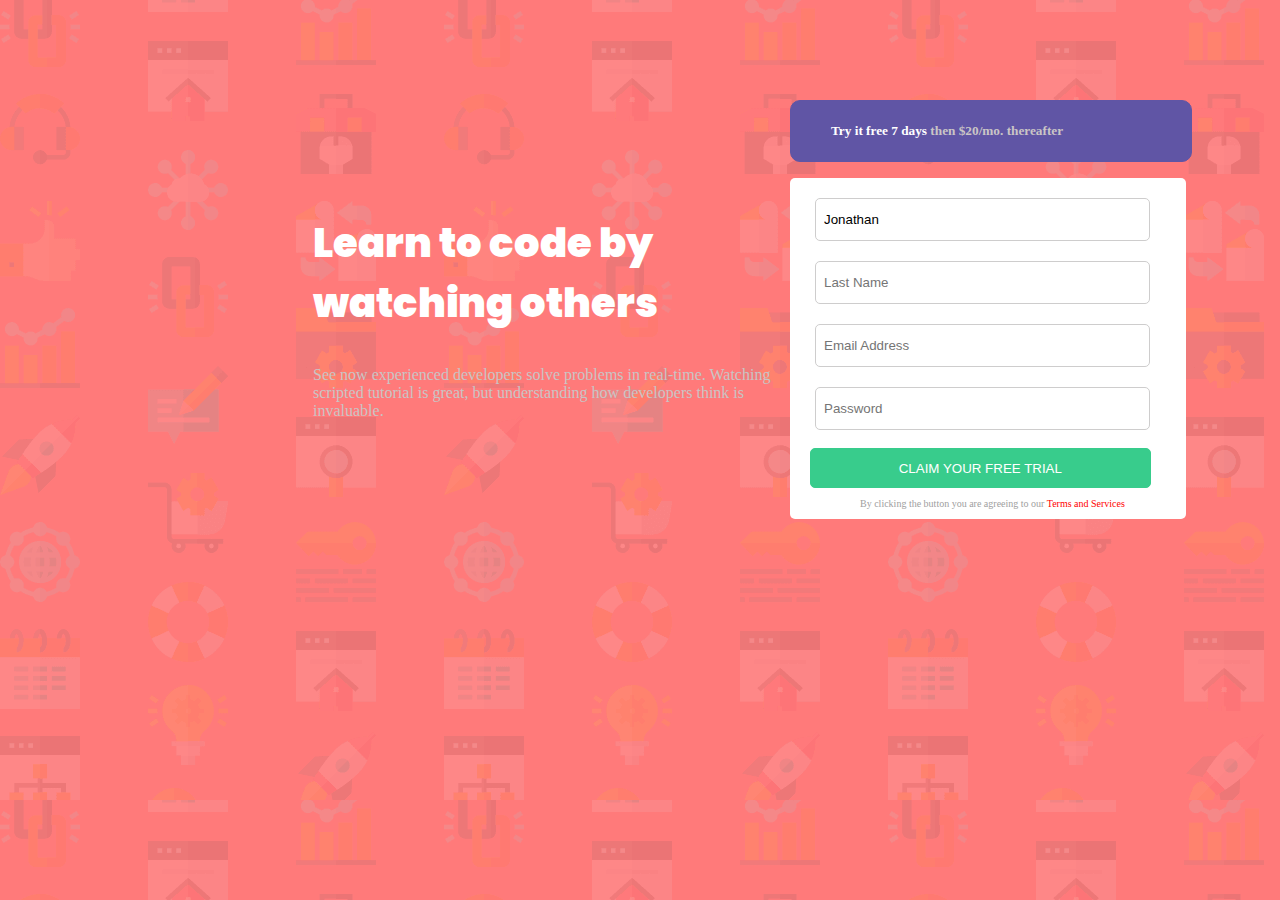
<file: index.html>
<!DOCTYPE html>
<html lang="en">

<head>
    <meta charset="UTF-8" />
    <meta http-equiv="X-UA-Compatible" content="IE=edge" />
    <meta name="viewport" content="width=device-width, initial-scale=1.0" />
    <link rel="stylesheet" href="simple-page.css">
    <link
        href="https://fonts.googleapis.com/css2?family=Big+Shoulders+Display:wght@100&family=Lexend+Deca:wght@100&family=Oswald:wght@200&family=Pacifico&family=Poppins:wght@100&family=Roboto+Flex:opsz,wght@8..144,100&family=Source+Serif+Pro:ital,wght@0,200;1,200&family=Work+Sans:wght@100&display=swap"
        rel="stylesheet" 
    />
    <title>Login</title>
    <link rel="icon" href="favicon-32x32.png" />
</head>

<body>
    <main>
        <div class="container">
            <div class="box1">
                <h2>Learn to code by watching others</h2>
                <p>
                    See now experienced developers solve problems in real-time.
                    Watching scripted tutorial is great, but understanding how developers think is invaluable.
                </p>
            </div>
            <div class="box2">
                <h5>Try it free 7 days <span>then $20/mo. thereafter</span></h5>

            </div>
            <div class="box3">
                <form>
                    <input type="text" value="Jonathan" placeholder="First Name"><br>
                    <input type="text" placeholder="Last Name"><br>
                    <input type="email" placeholder="Email Address"><br>
                    <input type="password" placeholder="Password"><br><br>
                    <button>CLAIM YOUR FREE TRIAL</button><br>
                </form>
                <P class="small"> By clicking the button you are agreeing to our <span class="red"> Terms and Services
                    </span></P>
            </div>
        </div>
    </main>
</body>

</html>
</file>
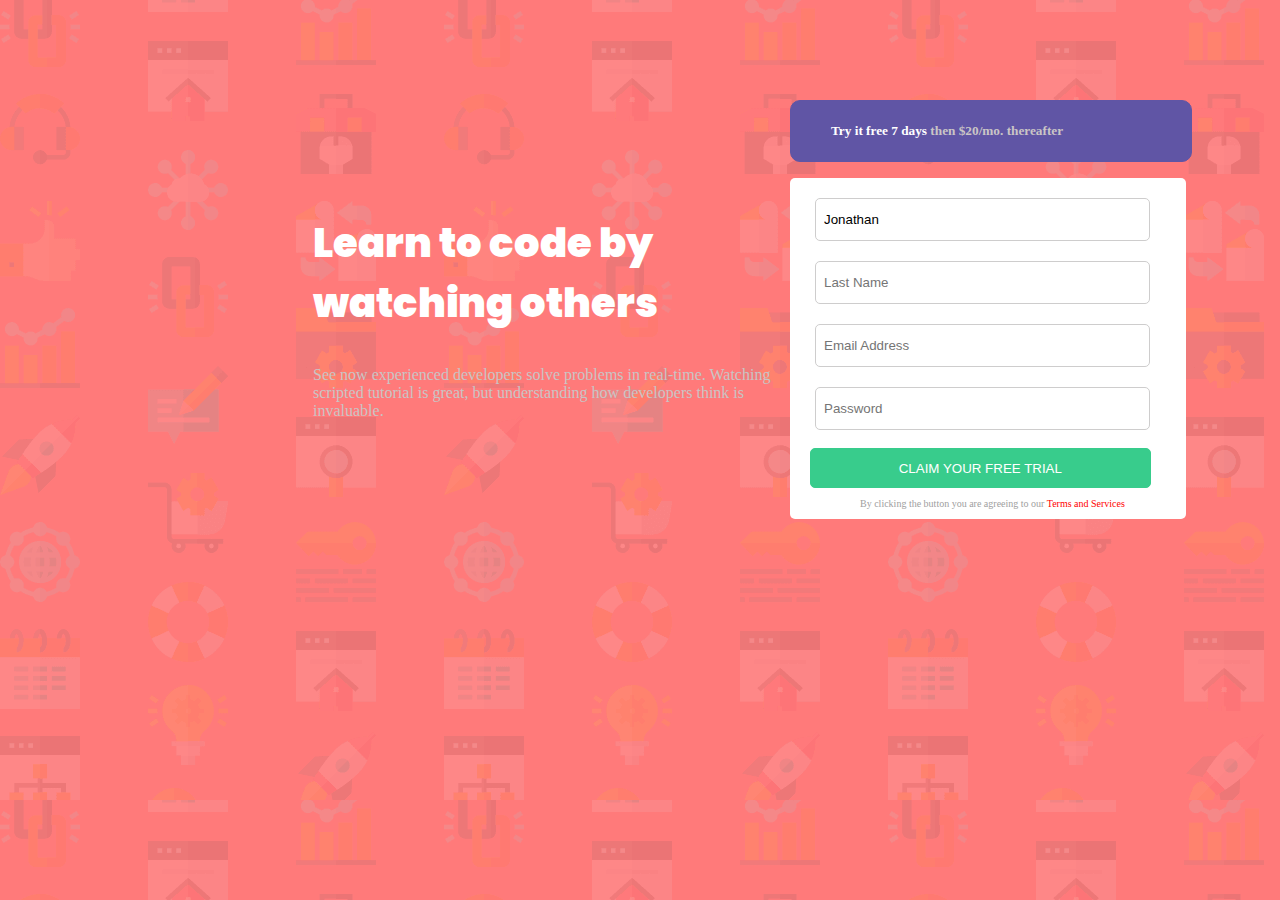
<file: simple_page.html>
<!DOCTYPE html>
<html lang="en">

<head>
    <meta charset="UTF-8" />
    <meta http-equiv="X-UA-Compatible" content="IE=edge" />
    <meta name="viewport" content="width=device-width, initial-scale=1.0" />
    <link rel="stylesheet" href="simple-page.css">
    <link
        href="https://fonts.googleapis.com/css2?family=Big+Shoulders+Display:wght@100&family=Lexend+Deca:wght@100&family=Oswald:wght@200&family=Pacifico&family=Poppins:wght@100&family=Roboto+Flex:opsz,wght@8..144,100&family=Source+Serif+Pro:ital,wght@0,200;1,200&family=Work+Sans:wght@100&display=swap"
        rel="stylesheet" 
    />
    <title>Login</title>
    <link rel="icon" href="favicon-32x32.png" />
</head>

<body>
    <main>
        <div class="container">
            <div class="box1">
                <h2>Learn to code by watching others</h2>
                <p>
                    See now experienced developers solve problems in real-time.
                    Watching scripted tutorial is great, but understanding how developers think is invaluable.
                </p>
            </div>
            <div class="box2">
                <h5>Try it free 7 days <span>then $20/mo. thereafter</span></h5>

            </div>
            <div class="box3">
                <form>
                    <input type="text" value="Jonathan" placeholder="First Name"><br>
                    <input type="text" placeholder="Last Name"><br>
                    <input type="email" placeholder="Email Address"><br>
                    <input type="password" placeholder="Password"><br><br>
                    <button>CLAIM YOUR FREE TRIAL</button><br>
                </form>
                <P class="small"> By clicking the button you are agreeing to our <span class="red"> Terms and Services
                    </span></P>
            </div>
        </div>
    </main>
</body>

</html>
</file>
<file: simple-page.css>
@media only screen and (min-device-width: 480px) {
    body{
        background-image: url("bg-intro-mobile.png");
        background-color: hsl(0, 100%, 74%) ;
    }

}
@media only screen and (max-device-width: 1440px) {
    body{
        background-image: url("bg-intro-desktop.png");
        background-color: hsl(0, 100%, 74%) ;
    }

}

body{
    background-image: url("bg-intro-desktop.png");
    background-color: hsl(0, 100%, 74%) ;
}
.container{
    display: grid;
    grid-template-columns: 2fr 1fr 1fr;
    grid-gap: 1em;
    margin-top: 100px;
    margin-left: 300px;
}
.box1{
    margin-left: 5px;
    margin-top: 80px;
    grid-row: 1/3;
}
.box2{
    grid-column: 2/4;
    background-color: hsl(248, 32%, 49%);
    width: 83%;
    border: 1px solid hsl(248, 32%, 49%);
    border-radius: 10px;
}
h5{
    margin-left: 40px;
    color: white;
}
h5 span{
    color: rgb(202, 197, 197);
}
.box3{
    border-radius: 5px;
    width: 170%;
    background-color: white;

}
button{
    background-color: hsl(154, 59%, 51%);
    margin-left: 20px;
    height: 40px;
    width: 86%;
    border: 1px solid hsl(154, 59%, 51%);
    border-radius: 5px;
    color: white;
    
    
}
input{
    width: 80%;
    height: 25px;
    padding: 8px;
    margin: auto;
    margin-left: 25px;
    margin-top: 20px;
    border: 1px solid rgb(206, 205, 205);
    border-radius: 5px;
}
h2{
   font-size: 40px;
   font-family: 'Poppins', sans-serif;
   color: white;
   font-weight: 900;
}
.small{
    font-size: 10px;
    margin-left: 70px;
    color: rgb(160, 160, 160);
}
.red{
    color: red;
}
p{
    color: rgb(201, 196, 196);
}
</file>
